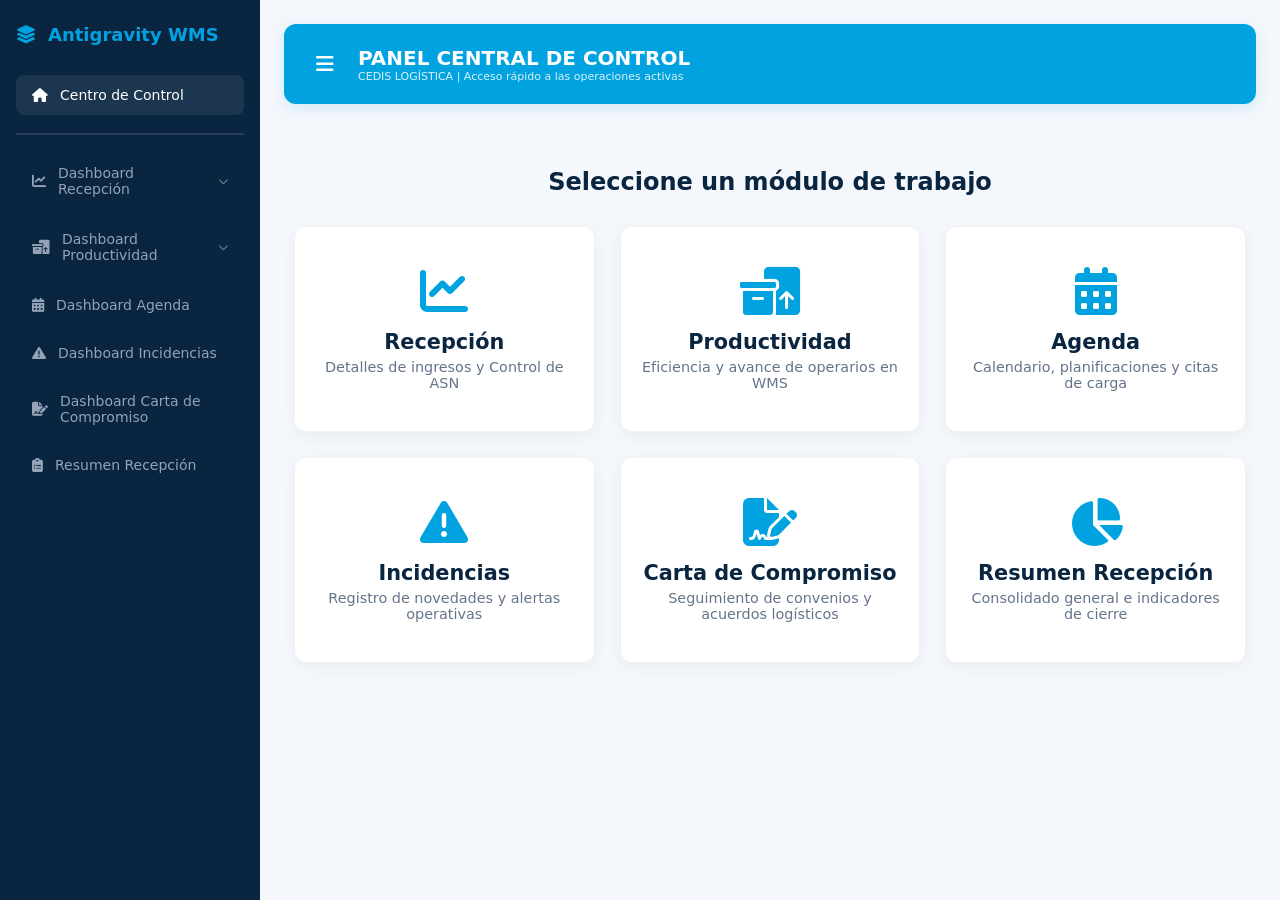
<file: index.html>
<!DOCTYPE html>
<html lang="es">

<head>
    <meta charset="UTF-8">
    <meta name="viewport" content="width=device-width, initial-scale=1.0">
    <title>Antigravity WMS | Centro de Control</title>
    <link rel="stylesheet" href="style.css">
    <link rel="stylesheet" href="https://cdnjs.cloudflare.com/ajax/libs/font-awesome/6.4.0/css/all.min.css">
</head>

<body>

    <div class="sidebar" id="sidebarMenu">
        <div class="sidebar-brand">
            <i class="fa-solid fa-layer-group"></i>
            <span>Antigravity WMS</span>
        </div>
        <nav class="sidebar-menu">
            <a href="index.html" class="active"><i class="fa-solid fa-home"></i> Centro de Control</a>
            <hr style="border: 0.5px solid #2a3b5c; margin: 10px 0;">

            <!-- Dashboard Recepción con Desplegable -->
            <div class="menu-item-group">
                <a href="#" class="has-submenu" onclick="evtToggleSubmenu(event)">
                    <i class="fa-solid fa-chart-line"></i> Dashboard Recepción <i
                        class="fa-solid fa-chevron-down arrow-sub"></i>
                </a>
                <div class="submenu">
                    <a href="AVANCE/index.html"><i class="fa-solid fa-circle-dot" style="font-size: 8px;"></i> Avance
                        Recepción</a>
                    <a href="PRONOSTICO/index.html"><i class="fa-solid fa-circle-dot" style="font-size: 8px;"></i>
                        Pronóstico Recepción</a>
                </div>
            </div>

            <!-- Dashboard Productividad con Desplegable -->
            <div class="menu-item-group">
                <a href="#" class="has-submenu" onclick="evtToggleSubmenu(event)">
                    <i class="fa-solid fa-boxes-packing"></i> Dashboard Productividad <i
                        class="fa-solid fa-chevron-down arrow-sub"></i>
                </a>
                <div class="submenu">
                    <a href="PRODUCTIVIDAD/index.html"><i class="fa-solid fa-circle-dot" style="font-size: 8px;"></i>
                        Avance Operarios Individual</a>
                    <a href="CARTONIZACION/index.html"><i class="fa-solid fa-circle-dot" style="font-size: 8px;"></i>
                        Avance Cartonización</a>
                    <a href="GRUPALPROD/index.html"><i class="fa-solid fa-circle-dot" style="font-size: 8px;"></i>
                        Avance Operarios Grupal</a>
                </div>
            </div>

            <a href="AGENDA/index.html"><i class="fa-solid fa-calendar-days"></i> Dashboard Agenda</a>
            <a href="INCIDENCIAS/index.html"><i class="fa-solid fa-triangle-exclamation"></i> Dashboard Incidencias</a>
            <a href="COMPROMISO/index.html"><i class="fa-solid fa-file-signature"></i> Dashboard Carta de Compromiso</a>

            <!-- Último elemento -->
            <a href="RESUMEN/index.html"><i class="fa-solid fa-clipboard-list"></i> Resumen Recepción</a>
        </nav>
    </div>

    <div class="main-content" id="mainContent">
        <header class="main-header">
            <div class="header-left">
                <button id="btn-toggle-sidebar" class="btn-toggle"><i class="fa-solid fa-bars"></i></button>
                <div class="brand">
                    <h1>PANEL CENTRAL DE CONTROL</h1>
                    <p>CEDIS LOGÍSTICA | Acceso rápido a las operaciones activas</p>
                </div>
            </div>
        </header>

        <section class="portal-container">
            <h2>Seleccione un módulo de trabajo</h2>
            <div class="portal-grid">

                <!-- FILA 1 -->
                <a href="AVANCE/index.html" class="portal-card">
                    <i class="fa-solid fa-chart-line"></i>
                    <h3>Recepción</h3>
                    <p>Detalles de ingresos y Control de ASN</p>
                </a>

                <a href="PRODUCTIVIDAD/index.html" class="portal-card">
                    <i class="fa-solid fa-boxes-packing"></i>
                    <h3>Productividad</h3>
                    <p>Eficiencia y avance de operarios en WMS</p>
                </a>

                <a href="AGENDA/index.html" class="portal-card">
                    <i class="fa-solid fa-calendar-days"></i>
                    <h3>Agenda</h3>
                    <p>Calendario, planificaciones y citas de carga</p>
                </a>

                <!-- FILA 2 -->
                <a href="INCIDENCIAS/index.html" class="portal-card">
                    <i class="fa-solid fa-triangle-exclamation"></i>
                    <h3>Incidencias</h3>
                    <p>Registro de novedades y alertas operativas</p>
                </a>

                <a href="COMPROMISO/index.html" class="portal-card">
                    <i class="fa-solid fa-file-signature"></i>
                    <h3>Carta de Compromiso</h3>
                    <p>Seguimiento de convenios y acuerdos logísticos</p>
                </a>

                <a href="RESUMEN/index.html" class="portal-card">
                    <i class="fa-solid fa-chart-pie"></i>
                    <h3>Resumen Recepción</h3>
                    <p>Consolidado general e indicadores de cierre</p>
                </a>

            </div>
        </section>
    </div>

    <script src="app.js"></script>
</body>

</html>
</file>
<file: style.css>
* {
    margin: 0;
    padding: 0;
    box-sizing: border-box;
    font-family: 'Segoe UI', system-ui, sans-serif;
}

body {
    background-color: #F4F7FC;
    color: #1E293B;
    display: flex;
    overflow-x: hidden;
    min-height: 100vh;
}

/* SIDEBAR */
.sidebar {
    width: 260px;
    background: #0A2540;
    color: #FFFFFF;
    height: 100vh;
    position: sticky;
    top: 0;
    padding: 24px 16px;
    display: flex;
    flex-direction: column;
    gap: 30px;
    z-index: 500;
    transition: all 0.3s cubic-bezier(0.4, 0, 0.2, 1);
    flex-shrink: 0;
}

.sidebar.hidden {
    margin-left: -260px;
}

.sidebar-brand {
    display: flex;
    align-items: center;
    gap: 12px;
    font-size: 18px;
    font-weight: 700;
    color: #00A3E0;
}

.sidebar-menu {
    display: flex;
    flex-direction: column;
    gap: 8px;
}

.sidebar-menu a {
    display: flex;
    align-items: center;
    gap: 12px;
    color: #94A3B8;
    text-decoration: none;
    padding: 12px 16px;
    border-radius: 8px;
    font-size: 14px;
    font-weight: 500;
    transition: 0.3s;
}

.sidebar-menu a.active,
.sidebar-menu a:hover {
    background: rgba(255, 255, 255, 0.08);
    color: #FFFFFF;
}

/* --- NUEVAS CLASES PARA EL SUBMENÚ DESPLEGABLE --- */
.menu-item-group {
    display: flex;
    flex-direction: column;
    width: 100%;
}

.sidebar-menu a.has-submenu {
    justify-content: space-between;
}

.arrow-sub {
    font-size: 10px;
    color: #64748B;
    transition: transform 0.25s ease;
}

.submenu {
    max-height: 0;
    overflow: hidden;
    background: rgba(0, 0, 0, 0.15);
    border-radius: 8px;
    margin-top: 2px;
    transition: max-height 0.25s cubic-bezier(0.4, 0, 0.2, 1);
    display: flex;
    flex-direction: column;
}

/* Cuando se abre el contenedor padre */
.menu-item-group.open .submenu {
    max-height: 150px;
    /* Suficiente espacio para las opciones */
}

.menu-item-group.open .arrow-sub {
    transform: rotate(180deg);
    color: #00A3E0;
}

/* Enlaces hijos internos */
.submenu a {
    padding: 10px 16px 10px 36px;
    font-size: 13px;
    color: #94A3B8;
}

/* ------------------------------------------------- */

/* MAIN CONTENT */
.main-content {
    flex: 1;
    padding: 24px;
    display: flex;
    flex-direction: column;
    gap: 24px;
    min-width: 0;
}

.main-header {
    display: flex;
    justify-content: space-between;
    align-items: center;
    background: #00A3E0;
    padding: 20px 24px;
    border-radius: 12px;
    box-shadow: 0 4px 15px rgba(0, 163, 224, 0.15);
    color: #FFFFFF;
}

.header-left {
    display: flex;
    align-items: center;
    gap: 16px;
}

.btn-toggle {
    background: transparent;
    border: none;
    color: #FFFFFF;
    font-size: 20px;
    cursor: pointer;
    padding: 8px;
    border-radius: 6px;
}

.brand h1 {
    font-size: 20px;
    font-weight: 800;
}

.brand p {
    font-size: 11px;
    color: rgba(255, 255, 255, 0.85);
}

/* GRID DE PORTAL */
.portal-container {
    padding: 40px 10px;
}

.portal-container h2 {
    text-align: center;
    margin-bottom: 30px;
    color: #0A2540;
}

.portal-grid {
    display: grid;
    grid-template-columns: repeat(auto-fit, minmax(280px, 1fr));
    gap: 25px;
    max-width: 1200px;
    margin: 0 auto;
    width: 100%;
}

.portal-card {
    background: #ffffff;
    border-radius: 12px;
    padding: 40px 20px;
    text-align: center;
    box-shadow: 0 4px 15px rgba(0, 0, 0, 0.05);
    transition: 0.3s;
    text-decoration: none;
    color: #333333;
    display: flex;
    flex-direction: column;
    align-items: center;
    border: 1px solid rgba(0, 0, 0, 0.05);
}

.portal-card:hover {
    transform: translateY(-5px);
    box-shadow: 0 10px 25px rgba(0, 163, 224, 0.2);
    border-color: #00A3E0;
}

.portal-card i {
    font-size: 3rem;
    color: #00A3E0;
    margin-bottom: 15px;
}

.portal-card h3 {
    font-size: 1.3rem;
    font-weight: 700;
    color: #0A2540;
}

.portal-card p {
    font-size: 0.9rem;
    color: #64748B;
    margin-top: 5px;
}
</file>
